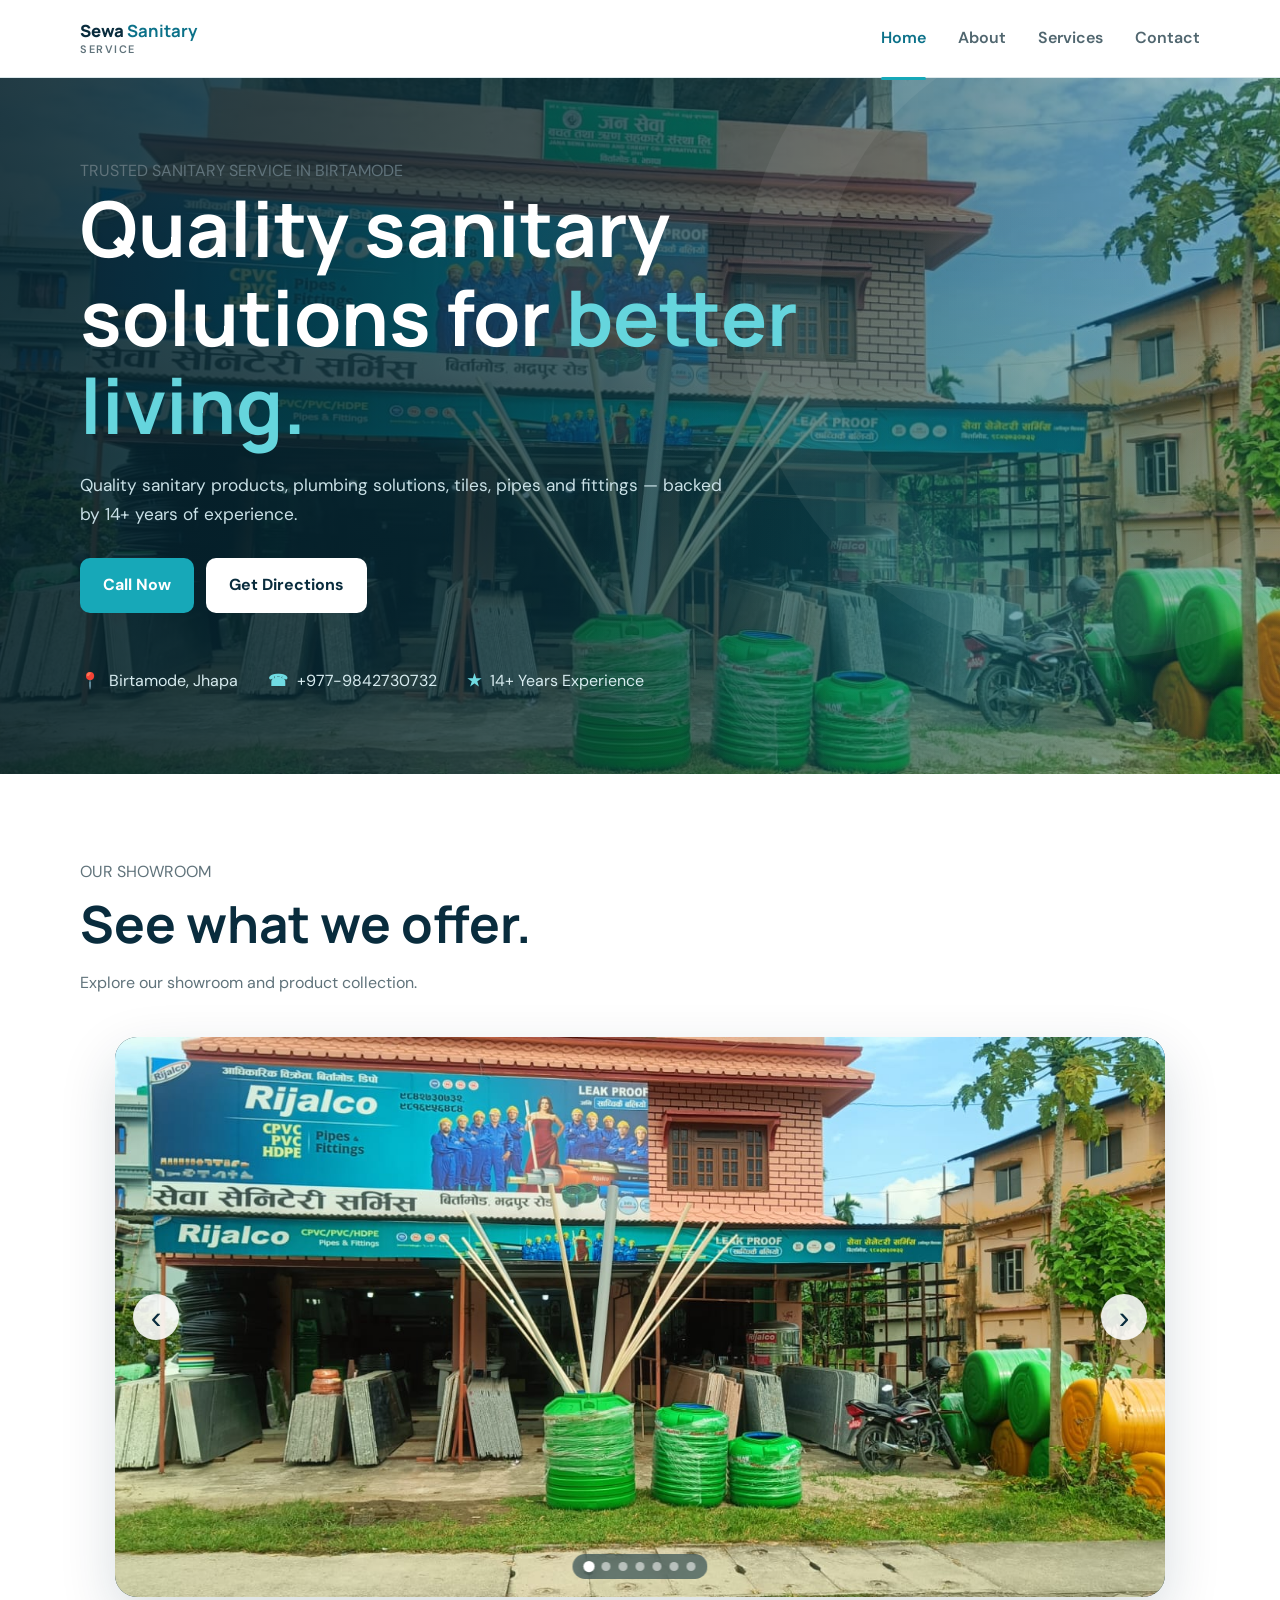
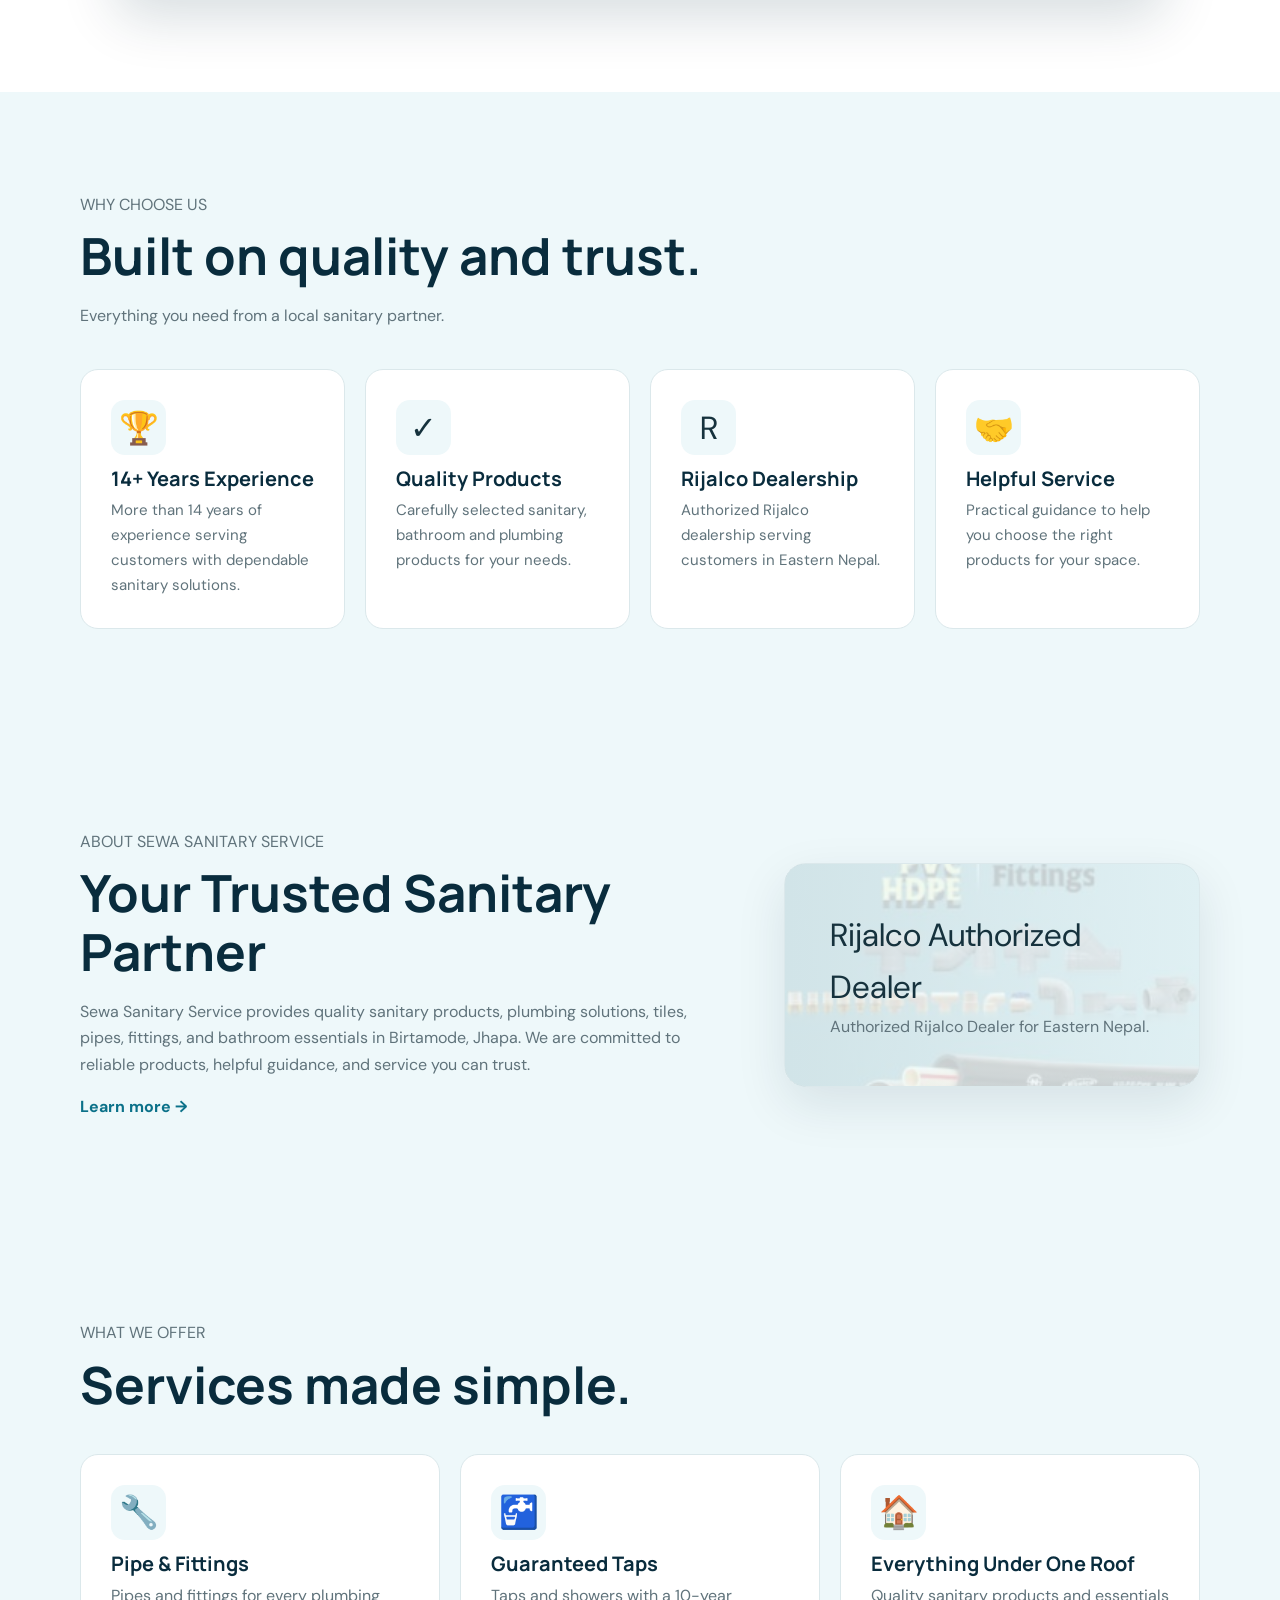
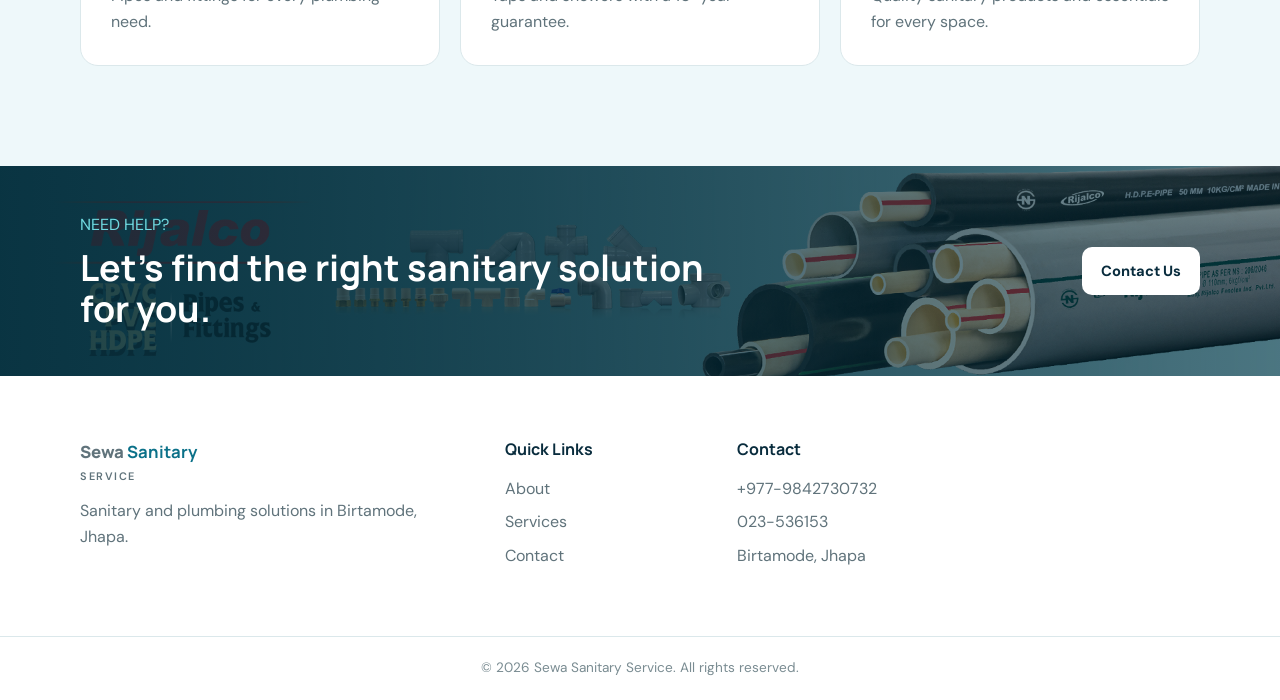
<file: index.html>
<!DOCTYPE html>
<html lang="en">
<head>
  <meta charset="UTF-8">
  <meta name="viewport" content="width=device-width, initial-scale=1.0">
  <meta name="description" content="Sewa Sanitary Service provides sanitary products, plumbing solutions, tiles, pipes and fittings in Birtamode, Jhapa.">
  <title>Sewa Sanitary Service | Birtamode, Jhapa</title>
  <link rel="stylesheet" href="css/style.css">
</head>
<body>
  <header class="site-header"><div class="container nav"><a class="brand" href="index.html" aria-label="Sewa Sanitary Service home"><span>Sewa <b>Sanitary</b></span><small>Service</small></a><button class="menu-btn" type="button" aria-label="Open menu" aria-expanded="false" aria-controls="mainNav">☰</button><nav id="mainNav" aria-label="Main navigation"><a class="active" href="index.html" aria-current="page">Home</a><a href="about.html">About</a><a href="services.html">Services</a><a href="contact.html">Contact</a></nav></div></header>

  <main>
    <section class="hero"><div class="hero-overlay"></div><div class="container hero-content"><p class="eyebrow">TRUSTED SANITARY SERVICE IN BIRTAMODE</p><h1>Quality sanitary solutions for <span>better living.</span></h1><p class="hero-text">Quality sanitary products, plumbing solutions, tiles, pipes and fittings — backed by 14+ years of experience.</p><div class="hero-buttons"><a class="btn primary" href="tel:+9779842730732">Call Now</a><a class="btn light" href="contact.html">Get Directions</a></div><div class="quick-info"><div><strong>📍</strong><span>Birtamode, Jhapa</span></div><div><strong>☎</strong><span>+977-9842730732</span></div><div><strong>★</strong><span>14+ Years Experience</span></div></div></div></section>

    <section class="showroom-section"><div class="container"><div class="section-heading"><p class="eyebrow">OUR SHOWROOM</p><h2>See what we offer.</h2><p>Explore our showroom and product collection.</p></div><div class="showroom-slider" aria-label="Sewa Sanitary Service showroom gallery"><div class="slides"><div class="slide active"><img src="front.jpeg" alt="Front of Sewa Sanitary Service showroom" loading="eager"></div><div class="slide"><img src="showroom-1.jpeg" alt="Sewa Sanitary Service showroom" loading="lazy"></div><div class="slide"><img src="showroom-2.jpeg" alt="Sanitary products at Sewa Sanitary Service" loading="lazy"></div><div class="slide"><img src="showroom-3.jpeg" alt="Bathroom tiles and sanitary display" loading="lazy"></div><div class="slide"><img src="showroom-4.jpeg" alt="Toilet and bathroom product display" loading="lazy"></div><div class="slide"><img src="showroom-5.jpeg" alt="Faucets and bathroom fittings display" loading="lazy"></div><div class="slide"><img src="slider1.jpeg" alt="Sewa Sanitary Service additional showroom image" loading="lazy"></div></div><button class="slider-btn prev" type="button" aria-label="Previous image">‹</button><button class="slider-btn next" type="button" aria-label="Next image">›</button><div class="slider-dots" aria-label="Choose showroom image"><button class="dot active" type="button" aria-label="Show image 1"></button><button class="dot" type="button" aria-label="Show image 2"></button><button class="dot" type="button" aria-label="Show image 3"></button><button class="dot" type="button" aria-label="Show image 4"></button><button class="dot" type="button" aria-label="Show image 5"></button><button class="dot" type="button" aria-label="Show image 6"></button><button class="dot" type="button" aria-label="Show image 7"></button></div></div></div></section>

    <section class="section soft why-section"><div class="container"><div class="section-heading"><p class="eyebrow">WHY CHOOSE US</p><h2>Built on quality and trust.</h2><p>Everything you need from a local sanitary partner.</p></div><div class="cards four"><article class="card why-card"><div class="icon">🏆</div><h3>14+ Years Experience</h3><p>More than 14 years of experience serving customers with dependable sanitary solutions.</p></article><article class="card why-card"><div class="icon">✓</div><h3>Quality Products</h3><p>Carefully selected sanitary, bathroom and plumbing products for your needs.</p></article><article class="card why-card"><div class="icon">R</div><h3>Rijalco Dealership</h3><p>Authorized Rijalco dealership serving customers in Eastern Nepal.</p></article><article class="card why-card"><div class="icon">🤝</div><h3>Helpful Service</h3><p>Practical guidance to help you choose the right products for your space.</p></article></div></div></section>

    <section class="section soft"><div class="container split"><div><p class="eyebrow">ABOUT SEWA SANITARY SERVICE</p><h2>Your Trusted Sanitary Partner</h2><p>Sewa Sanitary Service provides quality sanitary products, plumbing solutions, tiles, pipes, fittings, and bathroom essentials in Birtamode, Jhapa. We are committed to reliable products, helpful guidance, and service you can trust.</p><a class="text-link" href="about.html">Learn more →</a></div><div class="feature-card rijalco-card"><div class="feature-icon">Rijalco Authorized Dealer</div><p>Authorized Rijalco Dealer for Eastern Nepal.</p></div></div></section>

    <section class="section soft"><div class="container"><div class="section-heading"><p class="eyebrow">WHAT WE OFFER</p><h2>Services made simple.</h2></div><div class="cards"><article class="card"><div class="icon">🔧</div><h3>Pipe &amp; Fittings</h3><p>Pipes and fittings for every plumbing need.</p></article><article class="card"><div class="icon">🚰</div><h3>Guaranteed Taps</h3><p>Taps and showers with a 10-year guarantee.</p></article><article class="card"><div class="icon">🏠</div><h3>Everything Under One Roof</h3><p>Quality sanitary products and essentials for every space.</p></article></div></div></section>

    <section class="cta"><div class="container cta-inner"><div><p class="eyebrow">NEED HELP?</p><h2>Let's find the right sanitary solution for you.</h2></div><a class="btn light" href="contact.html">Contact Us</a></div></section>
  </main>

  <footer><div class="container footer-grid"><div><a class="brand footer-brand" href="index.html"><span>Sewa <b>Sanitary</b></span><small>Service</small></a><p>Sanitary and plumbing solutions in Birtamode, Jhapa.</p></div><div><h4>Quick Links</h4><a href="about.html">About</a><a href="services.html">Services</a><a href="contact.html">Contact</a></div><div><h4>Contact</h4><a href="tel:+9779842730732">+977-9842730732</a><a href="tel:023536153">023-536153</a><span>Birtamode, Jhapa</span></div></div><div class="copyright">© 2026 Sewa Sanitary Service. All rights reserved.</div></footer>
  <script src="js/script.js"></script>
</body>
</html>
</file>
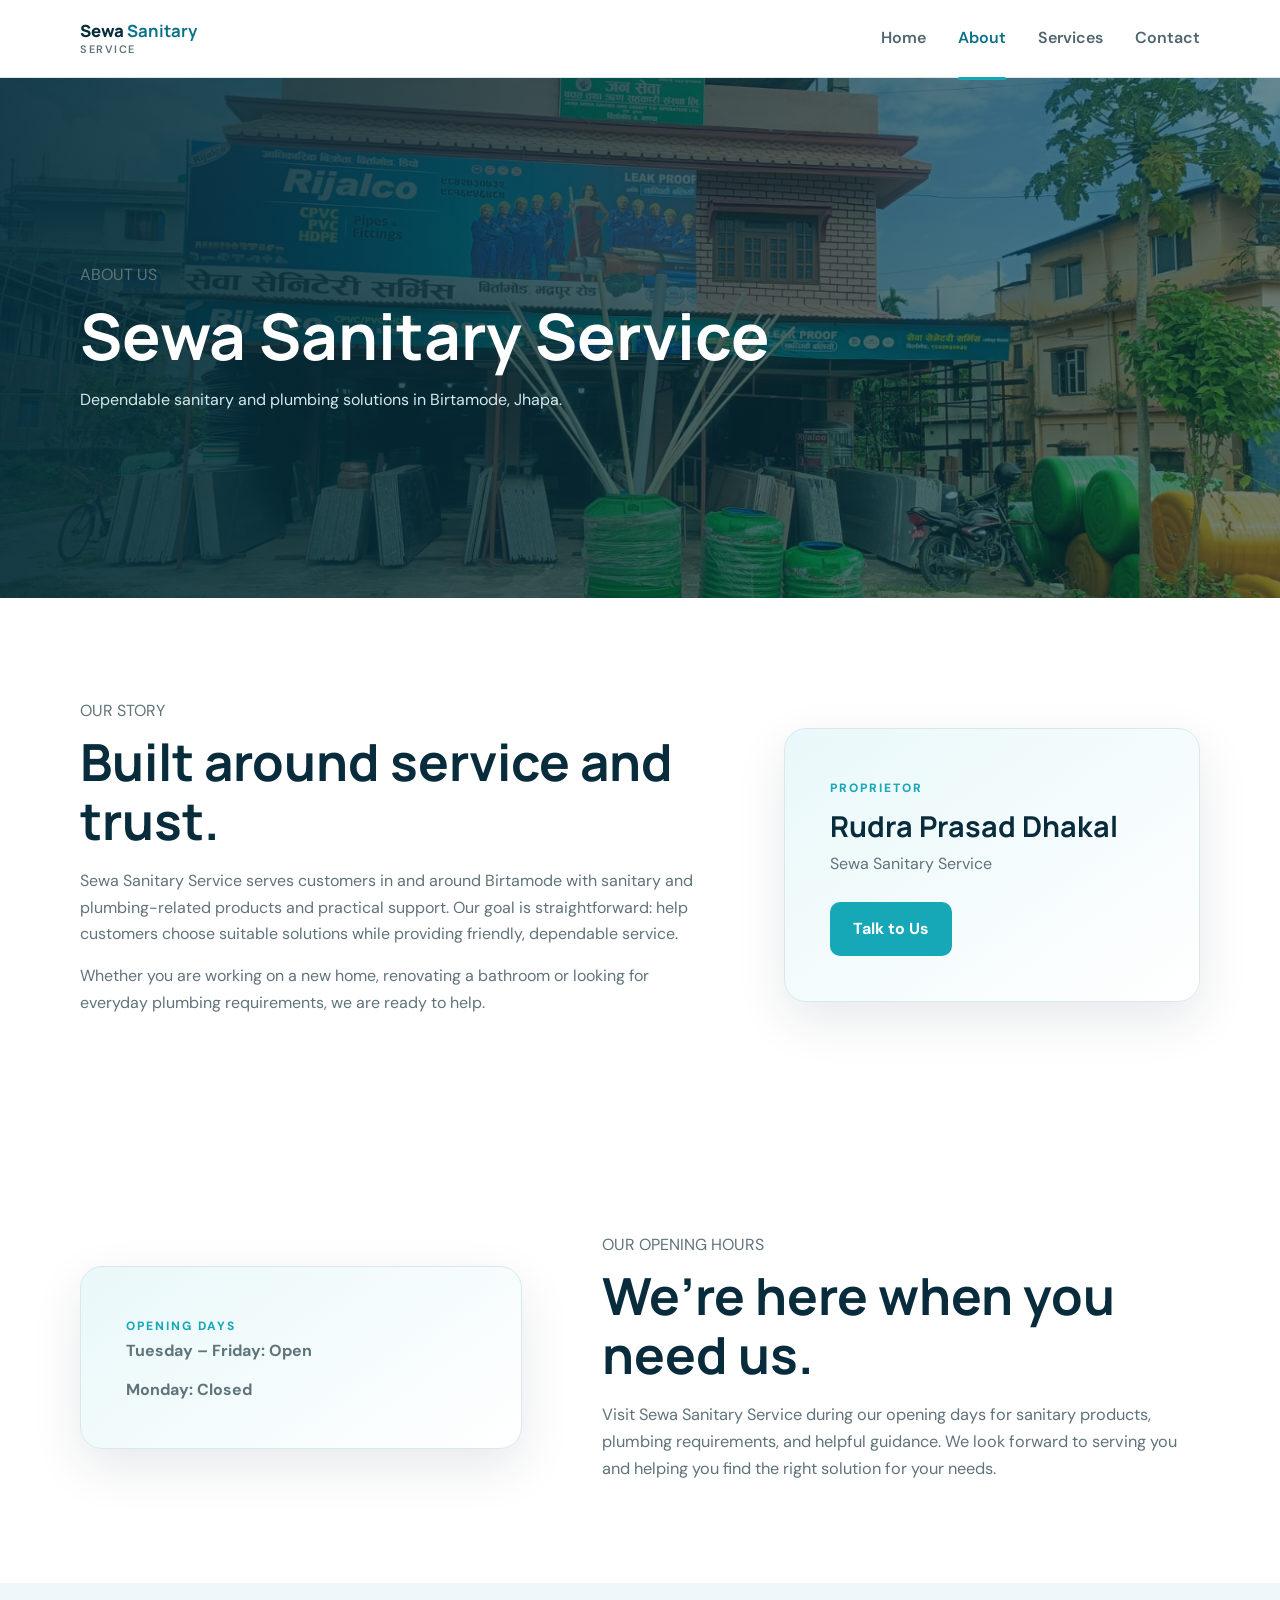
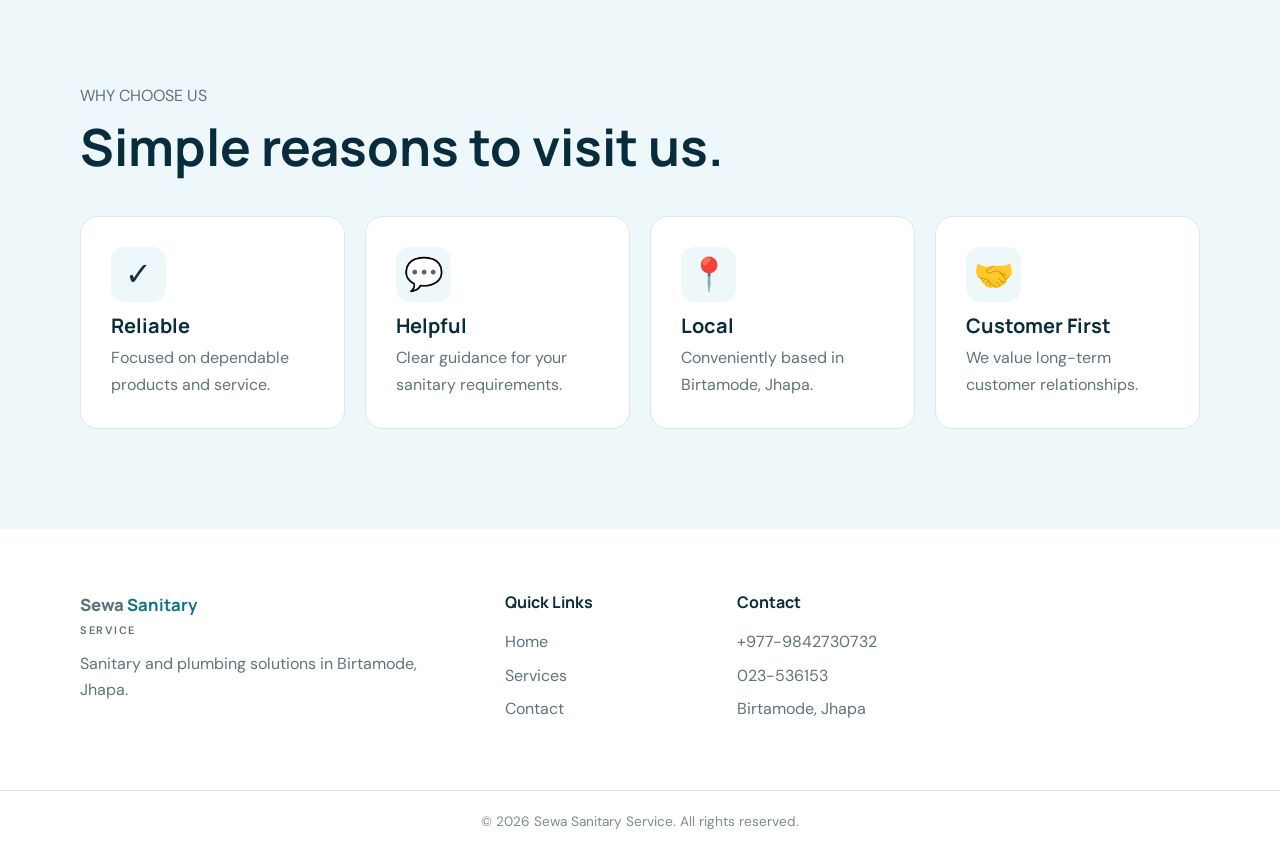
<file: about.html>
<!DOCTYPE html><html lang="en"><head><meta charset="UTF-8"><meta name="viewport" content="width=device-width, initial-scale=1.0"><title>About | Sewa Sanitary Service</title><link rel="stylesheet" href="css/style.css"></head><body><header class="site-header"><div class="container nav"><a class="brand" href="index.html" aria-label="Sewa Sanitary Service home"><span>Sewa <b>Sanitary</b></span><small>Service</small></a><button class="menu-btn" type="button" aria-label="Open menu" aria-expanded="false" aria-controls="mainNav">☰</button><nav id="mainNav" aria-label="Main navigation"><a href="index.html">Home</a><a class="active" href="about.html" aria-current="page">About</a><a href="services.html">Services</a><a href="contact.html">Contact</a></nav></div></header><section class="page-hero"><div class="container"><p class="eyebrow">ABOUT US</p><h1>Sewa Sanitary Service</h1><p>Dependable sanitary and plumbing solutions in Birtamode, Jhapa.</p></div></section><main><section class="section"><div class="container split"><div><p class="eyebrow">OUR STORY</p><h2>Built around service and trust.</h2><p>Sewa Sanitary Service serves customers in and around Birtamode with sanitary and plumbing-related products and practical support. Our goal is straightforward: help customers choose suitable solutions while providing friendly, dependable service.</p><p>Whether you are working on a new home, renovating a bathroom or looking for everyday plumbing requirements, we are ready to help.</p></div><div class="owner-card"><span class="owner-label">PROPRIETOR</span><h3>Rudra Prasad Dhakal</h3><p>Sewa Sanitary Service</p><a class="btn primary" href="tel:+9779842730732">Talk to Us</a></div></div></section><section class="section"><div class="container opening-hours-layout"><div class="owner-card opening-hours-card"><span class="owner-label">OPENING DAYS</span><p><strong>Tuesday – Friday: Open</strong></p><p><strong>Monday: Closed</strong></p></div><div class="opening-hours-description"><p class="eyebrow">OUR OPENING HOURS</p><h2>We’re here when you need us.</h2><p>Visit Sewa Sanitary Service during our opening days for sanitary products, plumbing requirements, and helpful guidance. We look forward to serving you and helping you find the right solution for your needs.</p></div></div></section><section class="section soft"><div class="container"><div class="section-heading"><p class="eyebrow">WHY CHOOSE US</p><h2>Simple reasons to visit us.</h2></div><div class="cards four"><article class="card"><div class="icon">✓</div><h3>Reliable</h3><p>Focused on dependable products and service.</p></article><article class="card"><div class="icon">💬</div><h3>Helpful</h3><p>Clear guidance for your sanitary requirements.</p></article><article class="card"><div class="icon">📍</div><h3>Local</h3><p>Conveniently based in Birtamode, Jhapa.</p></article><article class="card"><div class="icon">🤝</div><h3>Customer First</h3><p>We value long-term customer relationships.</p></article></div></div></section></main><footer><div class="container footer-grid"><div><a class="brand footer-brand" href="index.html"><span>Sewa <b>Sanitary</b></span><small>Service</small></a><p>Sanitary and plumbing solutions in Birtamode, Jhapa.</p></div><div><h4>Quick Links</h4><a href="index.html">Home</a><a href="services.html">Services</a><a href="contact.html">Contact</a></div><div><h4>Contact</h4><a href="tel:+9779842730732">+977-9842730732</a><a href="tel:023536153">023-536153</a><span>Birtamode, Jhapa</span></div></div><div class="copyright">© 2026 Sewa Sanitary Service. All rights reserved.</div></footer><script src="js/script.js"></script></body></html>
</file>
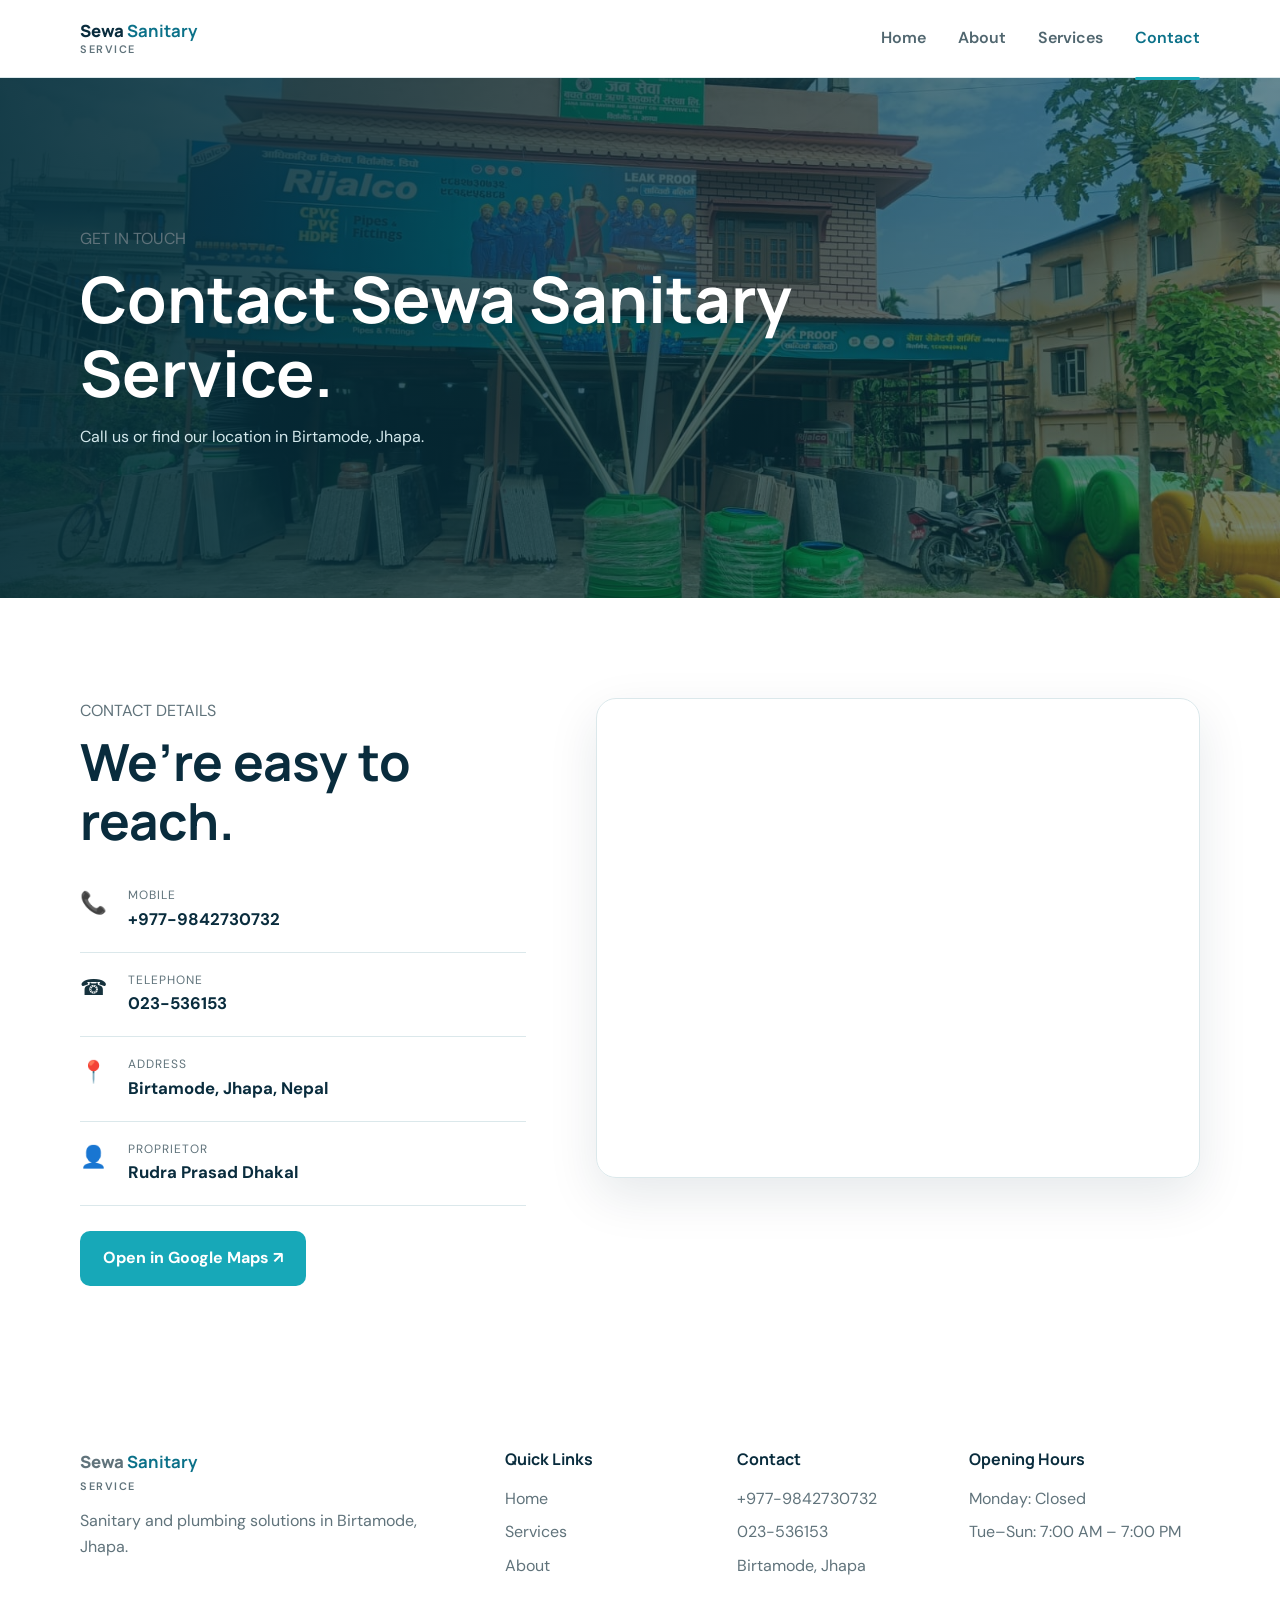
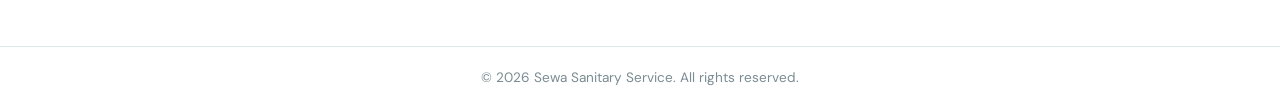
<file: contact.html>
<!DOCTYPE html><html lang="en"><head><meta charset="UTF-8"><meta name="viewport" content="width=device-width, initial-scale=1.0"><meta name="description" content="Contact Sewa Sanitary Service in Birtamode, Jhapa for sanitary and plumbing products, tiles, pipes and fittings."><title>Contact | Sewa Sanitary Service</title><link rel="stylesheet" href="css/style.css"></head><body><header class="site-header"><div class="container nav"><a class="brand" href="index.html" aria-label="Sewa Sanitary Service home"><span>Sewa <b>Sanitary</b></span><small>Service</small></a><button class="menu-btn" type="button" aria-label="Open menu" aria-expanded="false" aria-controls="mainNav">☰</button><nav id="mainNav" aria-label="Main navigation"><a href="index.html">Home</a><a href="about.html">About</a><a href="services.html">Services</a><a class="active" href="contact.html" aria-current="page">Contact</a></nav></div></header><section class="page-hero"><div class="container"><p class="eyebrow">GET IN TOUCH</p><h1>Contact Sewa Sanitary Service.</h1><p>Call us or find our location in Birtamode, Jhapa.</p></div></section><main><section class="section"><div class="container contact-grid"><div><p class="eyebrow">CONTACT DETAILS</p><h2>We’re easy to reach.</h2><div class="contact-item"><span>📞</span><div><small>Mobile</small><a href="tel:+9779842730732">+977-9842730732</a></div></div><div class="contact-item"><span>☎</span><div><small>Telephone</small><a href="tel:023536153">023-536153</a></div></div><div class="contact-item"><span>📍</span><div><small>Address</small><strong>Birtamode, Jhapa, Nepal</strong></div></div><div class="contact-item"><span>👤</span><div><small>Proprietor</small><strong>Rudra Prasad Dhakal</strong></div></div><a class="btn primary" target="_blank" rel="noopener noreferrer" href="https://www.google.com/maps/place/Sewa+Sanitary+Service+(Rijalco+Dpo)/@26.6335031,87.9872692,17z/data=!3m1!4b1!4m6!3m5!1s0x39e5baf2690aa0e3:0x9b015fa35907e986!8m2!3d26.6335031!4d87.9898441!16s%2Fg%2F11gbfd17cm?entry=ttu">Open in Google Maps ↗</a></div><div class="map-wrap"><iframe title="Sewa Sanitary Service location on Google Maps" src="https://www.google.com/maps?q=26.6335031,87.9898441&z=17&output=embed" loading="lazy" allowfullscreen referrerpolicy="no-referrer-when-downgrade"></iframe></div></div></section></main><footer><div class="container footer-grid"><div><a class="brand footer-brand" href="index.html"><span>Sewa <b>Sanitary</b></span><small>Service</small></a><p>Sanitary and plumbing solutions in Birtamode, Jhapa.</p></div><div><h4>Quick Links</h4><a href="index.html">Home</a><a href="services.html">Services</a><a href="about.html">About</a></div><div><h4>Contact</h4><a href="tel:+9779842730732">+977-9842730732</a><a href="tel:023536153">023-536153</a><span>Birtamode, Jhapa</span></div><div><h4>Opening Hours</h4><span>Monday: Closed</span><span>Tue–Sun: 7:00 AM – 7:00 PM</span></div></div><div class="copyright">© 2026 Sewa Sanitary Service. All rights reserved.</div></footer><script src="js/script.js"></script></body></html>
</file>
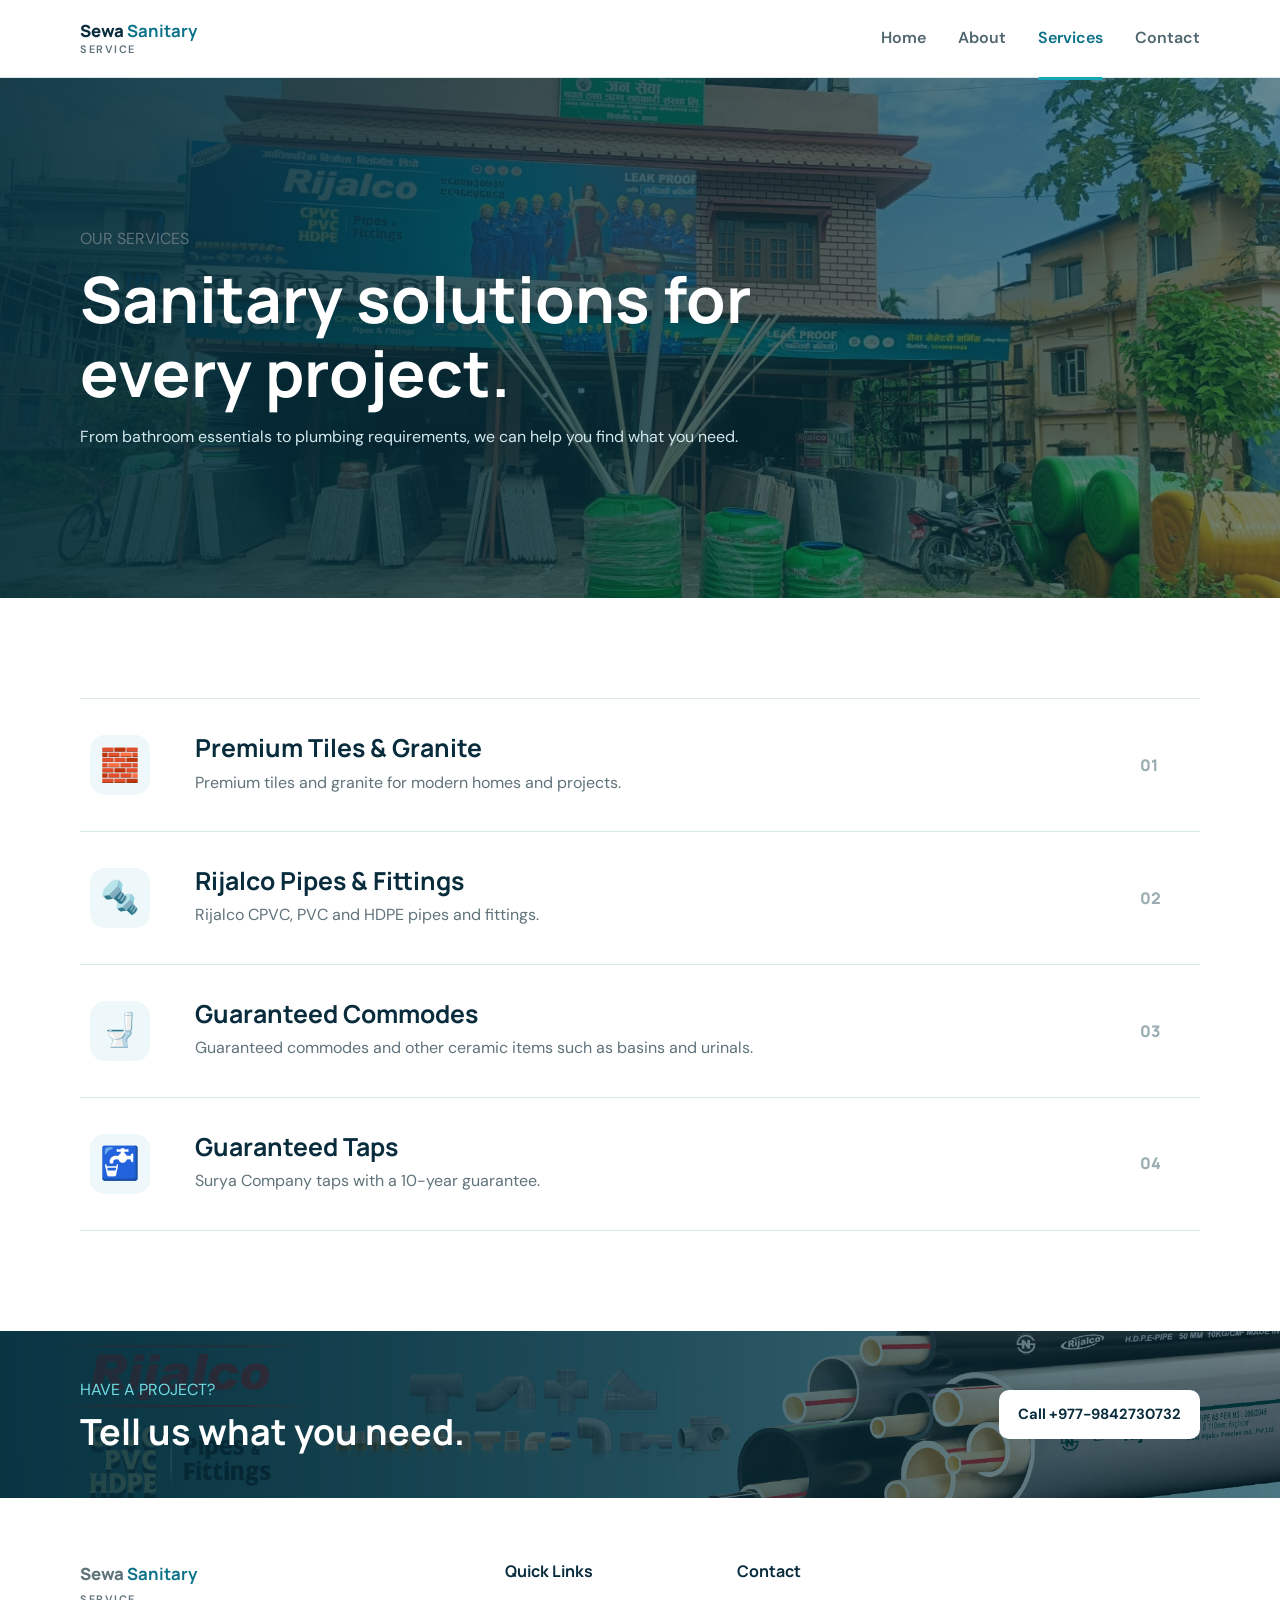
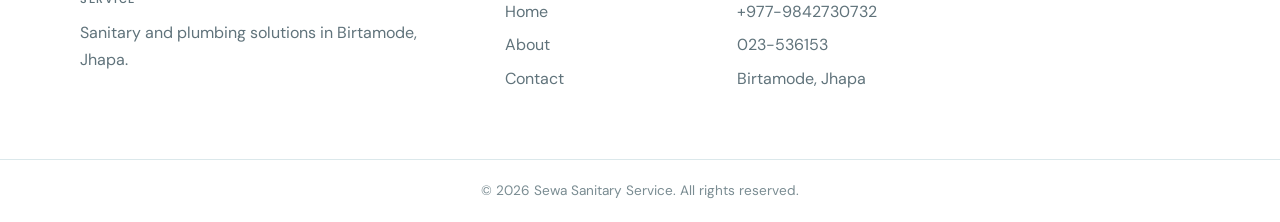
<file: services.html>
<!DOCTYPE html><html lang="en"><head><meta charset="UTF-8"><meta name="viewport" content="width=device-width, initial-scale=1.0"><meta name="description" content="Sanitary products, tiles, Rijalco pipes and fittings, commodes, basins, urinals and guaranteed taps from Sewa Sanitary Service in Birtamode, Jhapa."><title>Services | Sewa Sanitary Service</title><link rel="stylesheet" href="css/style.css"></head><body><header class="site-header"><div class="container nav"><a class="brand" href="index.html" aria-label="Sewa Sanitary Service home"><span>Sewa <b>Sanitary</b></span><small>Service</small></a><button class="menu-btn" type="button" aria-label="Open menu" aria-expanded="false" aria-controls="mainNav">☰</button><nav id="mainNav" aria-label="Main navigation"><a href="index.html">Home</a><a href="about.html">About</a><a class="active" href="services.html" aria-current="page">Services</a><a href="contact.html">Contact</a></nav></div></header><section class="page-hero"><div class="container"><p class="eyebrow">OUR SERVICES</p><h1>Sanitary solutions for every project.</h1><p>From bathroom essentials to plumbing requirements, we can help you find what you need.</p></div></section><main><section class="section"><div class="container"><div class="service-list"><article class="service-row"><div class="big-icon" aria-hidden="true">🧱</div><div><h2>Premium Tiles &amp; Granite</h2><p>Premium tiles and granite for modern homes and projects.</p></div><span>01</span></article><article class="service-row"><div class="big-icon" aria-hidden="true">🔩</div><div><h2>Rijalco Pipes &amp; Fittings</h2><p>Rijalco CPVC, PVC and HDPE pipes and fittings.</p></div><span>02</span></article><article class="service-row"><div class="big-icon" aria-hidden="true">🚽</div><div><h2>Guaranteed Commodes</h2><p>Guaranteed commodes and other ceramic items such as basins and urinals.</p></div><span>03</span></article><article class="service-row"><div class="big-icon" aria-hidden="true">🚰</div><div><h2>Guaranteed Taps</h2><p>Surya Company taps with a 10-year guarantee.</p></div><span>04</span></article></div></div></section><section class="cta"><div class="container cta-inner"><div><p class="eyebrow">HAVE A PROJECT?</p><h2>Tell us what you need.</h2></div><a class="btn light" href="tel:+9779842730732">Call +977-9842730732</a></div></section></main><footer><div class="container footer-grid"><div><a class="brand footer-brand" href="index.html"><span>Sewa <b>Sanitary</b></span><small>Service</small></a><p>Sanitary and plumbing solutions in Birtamode, Jhapa.</p></div><div><h4>Quick Links</h4><a href="index.html">Home</a><a href="about.html">About</a><a href="contact.html">Contact</a></div><div><h4>Contact</h4><a href="tel:+9779842730732">+977-9842730732</a><a href="tel:023536153">023-536153</a><span>Birtamode, Jhapa</span></div></div><div class="copyright">© 2026 Sewa Sanitary Service. All rights reserved.</div></footer><script src="js/script.js"></script></body></html>
</file>
<file: css/style.css>
@import url('https://fonts.googleapis.com/css2?family=DM+Sans:wght@400;500;600;700&family=Manrope:wght@600;700;800&display=swap');
:root{--navy:#092c3d;--blue:#0b7189;--cyan:#17a8b8;--light:#eef8fa;--text:#16323d;--muted:#60737b;--white:#fff;--border:#dbe8eb;--shadow:0 18px 50px rgba(9,44,61,.10)}
*{box-sizing:border-box;margin:0;padding:0}html{scroll-behavior:smooth}body{font-family:"DM Sans",sans-serif;color:var(--text);line-height:1.65;background:#fff}h1,h2,h3{font-family:Manrope,sans-serif;line-height:1.15;color:var(--navy)}h1{font-size:clamp(2.4rem,6vw,5rem);max-width:800px}h2{font-size:clamp(2rem,4vw,3.2rem);margin:8px 0 18px}h3{font-size:1.25rem;margin:12px 0 8px}p{color:var(--muted)}a{text-decoration:none;color:inherit}.container{width:min(1120px,92%);margin:auto}.site-header{height:78px;background:rgba(255,255,255,.96);border-bottom:1px solid var(--border);position:sticky;top:0;z-index:20;backdrop-filter:blur(12px)}.nav{height:100%;display:flex;align-items:center;justify-content:space-between}.brand{display:flex;align-items:center;gap:0;color:var(--navy);font-family:Manrope;font-weight:800;font-size:1.05rem;line-height:1.05;flex-direction:column;align-items:flex-start}.brand>span{white-space:nowrap}.brand small{display:block;font-family:"DM Sans";font-weight:600;font-size:.68rem;color:var(--muted);margin-top:4px;letter-spacing:1.5px;text-transform:uppercase}.brand b{color:var(--blue)}nav{display:flex;gap:32px;font-weight:600}nav a{color:#50666f;position:relative;padding:28px 0}nav a:hover,nav a.active{color:var(--blue)}nav a.active:after{content:"";position:absolute;bottom:0;left:0;right:0;height:3px;background:var(--cyan);border-radius:3px}.menu-btn{display:none;border:0;background:none;font-size:1.7rem;color:var(--navy)}
.hero{position:relative;min-height:650px;display:flex;align-items:center;overflow:hidden;background-image:linear-gradient(90deg,rgba(4,31,43,.88) 0%,rgba(5,48,62,.72) 48%,rgba(5,48,62,.28) 100%),url('../shop-front.jpeg');background-size:cover;background-position:center;background-repeat:no-repeat}.hero:after{content:"";position:absolute;width:550px;height:550px;border:80px solid rgba(255,255,255,.06);border-radius:50%;right:-170px;top:-130px}.hero-overlay{position:absolute;inset:0;background:radial-gradient(circle at 75% 70%,rgba(23,168,184,.28),transparent 35%)}.hero-content{position:relative;z-index:2;padding:80px 0}.hero h1{color:#fff}.hero h1 span{color:#65d5dd}.hero-text{color:#c9e0e6;max-width:650px;font-size:1.08rem;margin:22px 0 30px}.hero-buttons{display:flex;gap:12px;flex-wrap:wrap}.btn{display:inline-flex;align-items:center;justify-content:center;padding:13px 22px;border-radius:10px;font-weight:700;border:1px solid transparent;transition:.2s}.btn.primary{background:var(--cyan);color:#fff}.btn.primary:hover{transform:translateY(-2px);box-shadow:0 10px 24px rgba(23,168,184,.25)}.btn.light{background:#fff;color:var(--navy)}.btn.outline{border-color:var(--blue);color:var(--blue)}.quick-info{display:flex;gap:30px;margin-top:55px;flex-wrap:wrap}.quick-info div{display:flex;align-items:center;gap:9px;color:#d7ebef}.quick-info strong{color:#70dbe2}.trust-strip{position:relative;z-index:4;margin-top:-45px}.trust-grid{display:grid;grid-template-columns:repeat(4,1fr);gap:1px;background:var(--border);border-radius:18px;overflow:hidden;box-shadow:var(--shadow)}.trust-grid div{background:#fff;padding:22px 20px;display:flex;align-items:center;gap:12px}.trust-grid strong{font-family:Manrope;color:var(--cyan);font-size:1.35rem}.trust-grid span{color:var(--muted);font-size:.9rem}.stats{display:grid;grid-template-columns:repeat(4,1fr);gap:1px;background:var(--border);margin-top:-40px;position:relative;z-index:4;border-radius:16px;overflow:hidden;box-shadow:var(--shadow)}.stats div{background:#fff;padding:25px 24px;display:flex;flex-direction:column}.stats b{font-family:Manrope;color:var(--cyan);font-size:1.4rem}.stats span{color:var(--muted);font-size:.92rem}.section{padding:100px 0}.soft{background:var(--light)}.split{display:grid;grid-template-columns:1.2fr .8fr;gap:80px;align-items:center}.split>div:first-child p:not(.eyebrow){max-width:650px;margin-bottom:16px}.text-link{font-weight:700;color:var(--blue)}.feature-card,.owner-card{padding:45px;border-radius:22px;background:linear-gradient(145deg,#e9f8fa,#fff);border:1px solid var(--border);box-shadow:var(--shadow)}.feature-icon,.icon,.big-icon{font-size:2rem}.section-heading{margin-bottom:40px}.cards{display:grid;grid-template-columns:repeat(3,1fr);gap:20px}.cards.four{grid-template-columns:repeat(4,1fr)}.card{background:#fff;padding:30px;border:1px solid var(--border);border-radius:18px;transition:.2s}.card:hover{transform:translateY(-5px);box-shadow:var(--shadow)}.icon{width:55px;height:55px;display:grid;place-items:center;background:var(--light);border-radius:14px}.why-card{height:100%}.why-card p{font-size:.94rem}.cta{position:relative;overflow:hidden;padding:46px 0;background:linear-gradient(90deg,rgba(4,45,59,.90),rgba(4,45,59,.55)),url('../rijalco1.jpg') center/cover no-repeat}.cta h2{font-size:clamp(1.55rem,3vw,2.25rem);max-width:650px;color:#fff;margin-bottom:0}.cta .eyebrow{color:#70dbe2}.cta .btn{padding:11px 18px;font-size:.92rem}.cta-inner{display:flex;justify-content:space-between;align-items:center;gap:30px;position:relative;z-index:2}.split .feature-card h3{margin-top:14px}.page-hero{position:relative;min-height:520px;display:flex;align-items:center;background:linear-gradient(90deg,rgba(4,45,59,.92),rgba(4,45,59,.55)),url('../shop-front.jpeg') center/cover no-repeat;overflow:hidden}.page-hero h1{color:#fff;font-size:clamp(2.3rem,5vw,4rem);margin:10px 0 15px}.page-hero p:not(.eyebrow){color:#d3e8ec;max-width:700px}.page-hero .container{position:relative;z-index:2}.owner-label{font-size:.75rem;letter-spacing:2px;color:var(--cyan);font-weight:800}.owner-card h3{font-size:1.8rem;margin-top:10px}.owner-card p{margin-bottom:24px}.opening-hours-layout{display:grid;grid-template-columns:.85fr 1.15fr;gap:80px;align-items:center}.opening-hours-card{max-width:520px}.opening-hours-card p{margin-bottom:12px}.opening-hours-card p:last-child{margin-bottom:0}.opening-hours-description{max-width:650px}.opening-hours-description>p:not(.eyebrow){margin-bottom:0;font-size:1.02rem}.service-list{border-top:1px solid var(--border)}.service-row{display:grid;grid-template-columns:80px 1fr 50px;gap:25px;align-items:center;padding:35px 10px;border-bottom:1px solid var(--border)}.service-row .big-icon{width:60px;height:60px;background:var(--light);border-radius:15px;display:grid;place-items:center}.service-row h2{font-size:1.55rem;margin:0 0 7px}.service-row>span{font-family:Manrope;color:#9aadb3;font-weight:800}.contact-grid{display:grid;grid-template-columns:.85fr 1.15fr;gap:70px;align-items:start}.contact-item{display:flex;gap:16px;padding:18px 0;border-bottom:1px solid var(--border)}.contact-item>span{font-size:1.35rem;width:32px}.contact-item small{display:block;color:var(--muted);font-size:.75rem;text-transform:uppercase;letter-spacing:1px}.contact-item a,.contact-item strong{display:block;font-size:1.05rem;color:var(--navy);font-weight:700}.contact-grid .btn{margin-top:25px}.map-wrap{height:480px;border-radius:20px;overflow:hidden;border:1px solid var(--border);box-shadow:var(--shadow)}.map-wrap iframe{width:100%;height:100%;border:0}.contact-highlight{background:#fff}.contact-highlight-grid{display:grid;grid-template-columns:1.1fr .9fr;gap:70px;align-items:center}.hours-card{padding:30px;border-radius:20px;background:var(--light);border:1px solid var(--border);box-shadow:var(--shadow)}.hours-row{display:flex;justify-content:space-between;gap:20px;padding:12px 0;border-bottom:1px solid var(--border);color:var(--text)}.hours-row:last-child{border-bottom:0}.hours-row strong{color:var(--navy);white-space:nowrap}.hours-row.closed strong{color:#a33}.center{text-align:center;max-width:800px;margin:auto}.center p:not(.eyebrow){margin-bottom:25px}.footer-grid{display:grid;grid-template-columns:2fr 1fr 1fr 1.2fr;gap:40px;padding:60px 0}.footer-grid h4{font-family:Manrope;color:var(--navy);margin-bottom:14px}.footer-grid a:not(.brand),.footer-grid span{display:block;color:var(--muted);margin:7px 0}.footer-brand{margin-bottom:15px}.copyright{text-align:center;border-top:1px solid var(--border);padding:20px;color:#7a8c92;font-size:.85rem}
.showroom-section{padding:85px 0 95px;background:#fff}.showroom-section .section-heading{max-width:650px}.showroom-section .section-heading>p:not(.eyebrow){margin-top:8px}.showroom-slider{position:relative;max-width:1050px;margin:35px auto 0;border-radius:22px;overflow:hidden;background:#092c3d;box-shadow:0 20px 55px rgba(9,44,61,.16)}.slides{position:relative;height:560px}.slide{position:absolute;inset:0;opacity:0;visibility:hidden;transition:opacity .55s ease}.slide.active{opacity:1;visibility:visible}.slide img{width:100%;height:100%;display:block;object-fit:cover}.slider-btn{position:absolute;top:50%;transform:translateY(-50%);z-index:3;width:46px;height:46px;border:0;border-radius:50%;background:rgba(255,255,255,.88);color:#092c3d;font-size:2rem;line-height:1;cursor:pointer;box-shadow:0 8px 22px rgba(0,0,0,.15)}.slider-btn:hover{background:#fff}.slider-btn.prev{left:18px}.slider-btn.next{right:18px}.slider-dots{position:absolute;z-index:4;left:50%;bottom:18px;transform:translateX(-50%);display:flex;gap:8px;padding:8px 12px;border-radius:30px;background:rgba(9,44,61,.55);backdrop-filter:blur(8px)}.dot{width:9px;height:9px;border:0;border-radius:50%;background:rgba(255,255,255,.55);padding:0;cursor:pointer}.dot.active{background:#fff;transform:scale(1.25)}
.rijalco-card{position:relative;overflow:hidden;background:linear-gradient(rgba(240,250,252,.82),rgba(240,250,252,.82)),url('../rijalco.jpg') center/cover no-repeat}.rijalco-card>*{position:relative;z-index:1}
@media(max-width:900px){.footer-grid{grid-template-columns:1fr 1fr}.cards.four{grid-template-columns:1fr 1fr}.contact-highlight-grid{grid-template-columns:1fr;gap:40px}.opening-hours-layout{grid-template-columns:1fr;gap:40px}.opening-hours-card{max-width:none}}
@media(max-width:800px){.site-header{height:68px}.menu-btn{display:block}nav{display:none;position:absolute;top:68px;left:0;right:0;background:#fff;padding:10px 5%;border-bottom:1px solid var(--border);box-shadow:0 15px 30px rgba(0,0,0,.08);flex-direction:column;gap:0}nav.open{display:flex}nav a{padding:14px 0}nav a.active:after{display:none}.hero{min-height:600px}.quick-info{gap:14px;flex-direction:column}.trust-grid{grid-template-columns:1fr 1fr}.stats{grid-template-columns:repeat(2,1fr);margin-top:-25px}.section{padding:70px 0}.split,.contact-grid{grid-template-columns:1fr;gap:40px}.cards,.cards.four{grid-template-columns:1fr 1fr}.cta-inner{align-items:flex-start;flex-direction:column}.service-row{grid-template-columns:60px 1fr 35px}.footer-grid{gap:30px}.showroom-section{padding:65px 0 75px}.slides{height:430px}}
@media(max-width:520px){h1{font-size:2.5rem}.hero-content{padding:60px 0}.trust-grid{grid-template-columns:1fr 1fr}.stats{grid-template-columns:1fr 1fr}.cards,.cards.four{grid-template-columns:1fr}.service-row{grid-template-columns:52px 1fr}.service-row>span{display:none}.map-wrap{height:360px}.footer-grid{grid-template-columns:1fr}.slides{height:300px}.slider-btn{width:38px;height:38px;font-size:1.65rem}.slider-btn.prev{left:10px}.slider-btn.next{right:10px}.slider-dots{bottom:10px}.cta{padding:38px 0}.cta h2{font-size:1.55rem}.hours-row{font-size:.9rem}}
</file>
